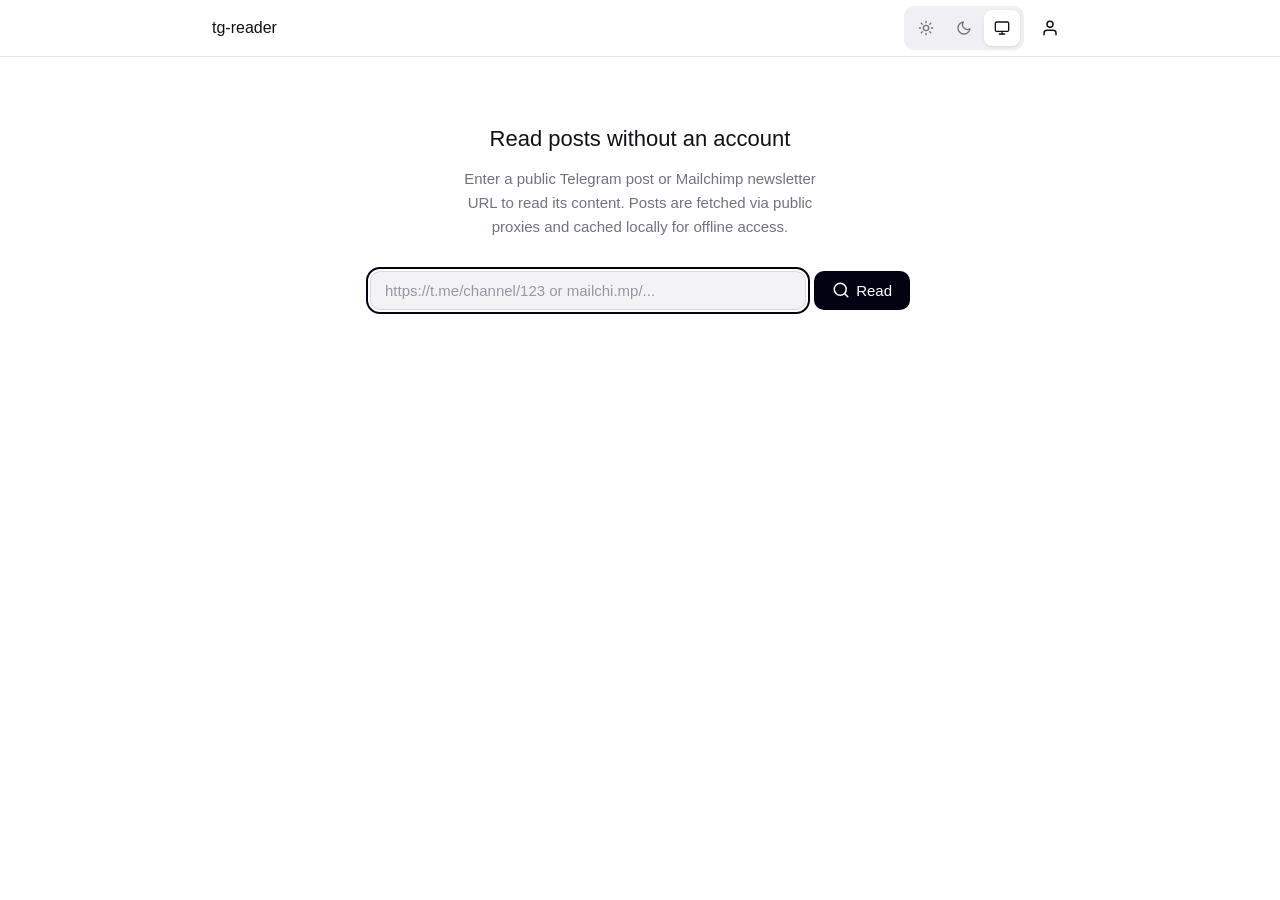
<file: index.html>
<!doctype html>
<html lang="en">
    <head>
        <meta charset="UTF-8" />
        <meta name="viewport" content="width=device-width, initial-scale=1.0" />
        <title>tg-reader</title>
        <link rel="manifest" href="manifest.json" />
        <link rel="stylesheet" href="styles.css" />
        <meta http-equiv="Content-Security-Policy" content="default-src 'none'; script-src 'self'; style-src 'self'; connect-src https://api.codetabs.com https://api.allorigins.win https://thingproxy.freeboard.io; img-src https: data:; media-src https:; worker-src 'self'; manifest-src 'self'; base-uri 'self'; form-action 'none';">
        <link rel="preconnect" href="https://api.codetabs.com">
        <meta name="theme-color" content="#ffffff" media="(prefers-color-scheme: light)">
        <meta name="theme-color" content="#111118" media="(prefers-color-scheme: dark)">
        <script src="js/theme-init.js"></script>
        <link rel="modulepreload" href="js/state.js">
        <link rel="modulepreload" href="js/sources/telegram.js">
        <script type="module" src="js/main.js"></script>
    </head>
    <body>
        <header>
            <div class="header-shell">
                <a class="header-link" id="headerLink" href="/">tg-reader</a>
                <div class="header-actions">
                    <div class="mode-pill hidden" id="modePill" role="group" aria-label="Reading mode">
                        <button class="mode-pill-btn" id="modeDefaultBtn" type="button" aria-pressed="true">Default</button>
                        <button class="mode-pill-btn" id="modeMinimalBtn" type="button" aria-pressed="false">Minimal</button>
                    </div>
                    <div class="theme-pill" role="group" aria-label="Choose theme">
                        <button class="theme-pill-btn" id="themeLightBtn" type="button" aria-label="Light theme" aria-pressed="false">
                            <svg width="16" height="16" viewBox="0 0 24 24" fill="none" stroke="currentColor" stroke-width="2" stroke-linecap="round" stroke-linejoin="round" aria-hidden="true"><circle cx="12" cy="12" r="4"/><path d="M12 2v2M12 20v2M4.93 4.93l1.41 1.41M17.66 17.66l1.41 1.41M2 12h2M20 12h2M6.34 17.66l-1.41 1.41M19.07 4.93l-1.41 1.41"/></svg>
                        </button>
                        <button class="theme-pill-btn" id="themeDarkBtn" type="button" aria-label="Dark theme" aria-pressed="false">
                            <svg width="16" height="16" viewBox="0 0 24 24" fill="none" stroke="currentColor" stroke-width="2" stroke-linecap="round" stroke-linejoin="round" aria-hidden="true"><path d="M21 12.79A9 9 0 1 1 11.21 3 7 7 0 0 0 21 12.79z"/></svg>
                        </button>
                        <button class="theme-pill-btn" id="themeAutoBtn" type="button" aria-label="System theme" aria-pressed="false">
                            <svg width="16" height="16" viewBox="0 0 24 24" fill="none" stroke="currentColor" stroke-width="2" stroke-linecap="round" stroke-linejoin="round" aria-hidden="true"><rect x="2" y="3" width="20" height="14" rx="2"/><line x1="8" y1="21" x2="16" y2="21"/><line x1="12" y1="17" x2="12" y2="21"/></svg>
                        </button>
                    </div>
                    <!-- Mobile cycle buttons (visible < 743px only) -->
                    <button class="cycle-btn mode-cycle-btn hidden" id="modeCycleBtn" type="button" aria-label="Reading mode: default" data-mode="default">
                        <span class="cycle-btn-icon"><svg width="16" height="16" viewBox="0 0 24 24" fill="none" stroke="currentColor" stroke-width="2" stroke-linecap="round" stroke-linejoin="round" aria-hidden="true"><rect x="3" y="3" width="18" height="18" rx="2"/><path d="M3 9h18"/><path d="M9 21V9"/></svg></span>
                        <div class="cycle-pips" aria-hidden="true">
                            <span class="pip"></span>
                            <span class="pip"></span>
                        </div>
                    </button>
                    <button class="cycle-btn theme-cycle-btn" id="themeCycleBtn" type="button" aria-label="Theme: auto" data-theme="auto">
                        <span class="cycle-btn-icon"><svg width="16" height="16" viewBox="0 0 24 24" fill="none" stroke="currentColor" stroke-width="2" stroke-linecap="round" stroke-linejoin="round" aria-hidden="true"><rect x="2" y="3" width="20" height="14" rx="2"/><line x1="8" y1="21" x2="16" y2="21"/><line x1="12" y1="17" x2="12" y2="21"/></svg></span>
                        <div class="cycle-pips" aria-hidden="true">
                            <span class="pip"></span>
                            <span class="pip"></span>
                            <span class="pip"></span>
                        </div>
                    </button>
                    <button class="user-menu-btn" id="userMenuBtn" type="button" aria-label="User menu">
                        <svg width="18" height="18" viewBox="0 0 24 24" fill="none" stroke="currentColor" stroke-width="2" stroke-linecap="round" stroke-linejoin="round" aria-hidden="true"><path d="M20 21v-2a4 4 0 0 0-4-4H8a4 4 0 0 0-4 4v2"/><circle cx="12" cy="7" r="4"/></svg>
                    </button>
                </div>
            </div>
        </header>
        <div id="scrollProgress" class="scroll-progress" aria-hidden="true"></div>
        <section class="hero" aria-label="Post lookup">
            <h1>Read posts without an account</h1>
            <p>
                Enter a public Telegram post or Mailchimp newsletter URL to read
                its content. Posts are fetched via public proxies and cached
                locally for offline access.
            </p>
            <form class="link-input-group" id="heroForm">
                <input
                    type="text"
                    id="homeLink"
                    placeholder="https://t.me/channel/123 or mailchi.mp/..."
                    aria-label="Post URL"
                />
                <button type="submit" class="cta-button" id="goToReaderBtn"><svg width="18" height="18" viewBox="0 0 24 24" fill="none" stroke="currentColor" stroke-width="2" stroke-linecap="round" stroke-linejoin="round" aria-hidden="true"><circle cx="11" cy="11" r="8"/><line x1="21" y1="21" x2="16.65" y2="16.65"/></svg> Read</button>
            </form>
        </section>

        <div class="reader-shell" role="main" aria-label="Post reader">
                <div class="reader-container hidden">
                <form class="link-input-group" id="readerForm">
                    <input
                        type="text"
                        id="telegramLink"
                        placeholder="https://t.me/channel/123 or mailchi.mp/..."
                        aria-label="Post URL"
                    />
                    <button type="submit" id="loadButton" class="primary-button">
                        <svg width="18" height="18" viewBox="0 0 24 24" fill="none" stroke="currentColor" stroke-width="2" stroke-linecap="round" stroke-linejoin="round" aria-hidden="true"><circle cx="11" cy="11" r="8"/><line x1="21" y1="21" x2="16.65" y2="16.65"/></svg>
                        Read
                    </button>
                </form>
                <div id="postDisplay" class="post-content">
                    <button
                        id="edgePrevZone"
                        class="article-edge-nav article-edge-nav--left"
                        type="button"
                        aria-label="Open previous post"
                    ><svg width="20" height="20" viewBox="0 0 24 24" fill="none" stroke="currentColor" stroke-width="2" stroke-linecap="round" stroke-linejoin="round" aria-hidden="true"><polyline points="15 18 9 12 15 6"/></svg></button>
                    <button
                        id="edgeNextZone"
                        class="article-edge-nav article-edge-nav--right"
                        type="button"
                        aria-label="Open next post"
                    ><svg width="20" height="20" viewBox="0 0 24 24" fill="none" stroke="currentColor" stroke-width="2" stroke-linecap="round" stroke-linejoin="round" aria-hidden="true"><polyline points="9 18 15 12 9 6"/></svg></button>
                    <div id="postMeta" class="post-meta"></div>
                    <div id="postBody">
                        <p>
                            Enter a link above and click "Read" to
                            see the content.
                        </p>
                    </div>
                    <div id="postFooter" class="post-footer"></div>
                    <div
                        id="loadingOverlay"
                        class="loading-overlay"
                        aria-live="polite"
                    >
                        <div class="skeleton-post" aria-hidden="true">
                            <div class="skeleton-line skeleton-line--title"></div>
                            <div class="skeleton-line skeleton-line--meta"></div>
                            <div class="skeleton-line skeleton-line--body"></div>
                            <div class="skeleton-line skeleton-line--body"></div>
                            <div class="skeleton-line skeleton-line--body skeleton-line--short"></div>
                            <div class="skeleton-line skeleton-line--body skeleton-line--gap"></div>
                            <div class="skeleton-line skeleton-line--body skeleton-line--short2"></div>
                            <div class="skeleton-footer">
                                <div class="skeleton-line skeleton-line--link"></div>
                                <div class="skeleton-line skeleton-line--link"></div>
                                <div class="skeleton-line skeleton-line--link"></div>
                            </div>
                        </div>
                        <p id="loaderMessage" class="sr-only">Loading…</p>
                        <p id="fallbackCountdown" class="sr-only"></p>
                    </div>
                </div>
                <div
                    id="errorMessage"
                    class="error-message"
                    aria-live="polite"
                    style="display: none"
                ></div>
            </div>
        </div>
        <footer></footer>
    </body>
</html>
</file>
<file: styles.css>
/* === Design Tokens === */
:root {
    --background: #ffffff;
    --foreground: #111118;
    --muted-foreground: #717182;
    --secondary: #f0f0f4;
    --primary: #030213;
    --primary-foreground: #ffffff;
    --border: rgba(0, 0, 0, 0.1);
    --radius: 0.625rem;
    --input-bg: #f3f3f5;
    --reader-font-size: 1rem;
    --reader-line-height: 1.75;
    --reader-max-measure: 68ch;
}

/* === Base === */
*,
*::before,
*::after {
    box-sizing: border-box;
}

.hidden {
    display: none !important;
}

.sr-only {
    position: absolute;
    width: 1px;
    height: 1px;
    padding: 0;
    margin: -1px;
    overflow: hidden;
    clip: rect(0, 0, 0, 0);
    white-space: nowrap;
    border: 0;
}

body {
    font-family:
        -apple-system,
        BlinkMacSystemFont,
        "Segoe UI",
        Roboto,
        Helvetica,
        Arial,
        sans-serif;
    color: var(--foreground);
    background: var(--background);
    margin: 0;
    padding: 0;
    line-height: 1.6;
    min-height: 100vh;
}

/* === Header === */
header {
    background: var(--background);
    border-bottom: 1px solid var(--border);
    position: sticky;
    top: 0;
    z-index: 10;
}

.scroll-progress {
    position: sticky;
    top: 3.5rem;
    left: 0;
    width: 0%;
    height: 3px;
    background: #ff5335;
    z-index: 9;
    transition: width 0.1s linear;
}

.header-shell {
    max-width: 896px;
    margin: 0 auto;
    padding: 0 1.25rem;
    height: 3.5rem;
    display: flex;
    align-items: center;
    justify-content: space-between;
    gap: 1rem;
}

.header-link {
    font-size: 1rem;
    font-weight: 500;
    color: var(--foreground);
    text-decoration: none;
    flex-shrink: 0;
}

.header-actions {
    display: flex;
    align-items: center;
    gap: 0.5rem;
}

/* === Mode Pill === */
.mode-pill {
    display: inline-flex;
    align-items: center;
    gap: 2px;
    background: var(--secondary);
    padding: 4px;
    border-radius: 10px;
}

.mode-pill-btn {
    padding: 0.25rem 0.75rem;
    height: 2rem;
    border: none;
    background: transparent;
    color: var(--foreground);
    border-radius: 8px;
    cursor: pointer;
    font-size: 0.8125rem;
    font-weight: 500;
    transition: background 0.15s;
    line-height: 1;
    white-space: nowrap;
}

.mode-pill-btn[aria-pressed="true"] {
    background: var(--background);
    box-shadow: 0 1px 3px rgba(0, 0, 0, 0.1);
}

.mode-pill-btn:focus-visible {
    outline: 2px solid var(--primary);
    outline-offset: 2px;
}

/* === Theme Pill === */
.theme-pill {
    display: inline-flex;
    align-items: center;
    gap: 2px;
    background: var(--secondary);
    padding: 4px;
    border-radius: 10px;
}

.theme-pill-btn {
    width: 2.25rem;
    height: 2.25rem;
    border: none;
    background: transparent;
    color: var(--foreground);
    border-radius: 8px;
    cursor: pointer;
    display: flex;
    align-items: center;
    justify-content: center;
    transition: background 0.15s;
    opacity: 0.55;
    padding: 0;
}

.theme-pill-btn[aria-pressed="true"] {
    background: var(--background);
    box-shadow: 0 1px 3px rgba(0, 0, 0, 0.1);
    opacity: 1;
}

.theme-pill-btn:hover {
    opacity: 1;
}

.theme-pill-btn:focus-visible {
    outline: 2px solid var(--primary);
    outline-offset: 2px;
}

/* === Mobile Cycle Buttons (hidden on desktop, visible < 743px) === */
.cycle-btn {
    display: none;
    flex-direction: column;
    align-items: center;
    justify-content: center;
    position: relative;
    height: 2.25rem;
    padding: 0 0.5rem;
    overflow: visible;
    border: none;
    background: transparent;
    color: var(--muted-foreground);
    cursor: pointer;
    border-radius: var(--radius);
    transition: color 0.15s;
}

.cycle-btn:hover {
    color: var(--foreground);
}

.cycle-btn-icon {
    display: flex;
    align-items: center;
    justify-content: center;
}

.cycle-pips {
    position: absolute;
    bottom: -0.25rem;
    left: 50%;
    transform: translateX(-50%);
    display: flex;
    gap: 3px;
    align-items: center;
}

.pip {
    width: 4px;
    height: 4px;
    border-radius: 50%;
    background: var(--muted-foreground);
    opacity: 0.3;
    transition: opacity 0.15s, background 0.15s;
}

/* Active pip via data-theme / data-mode attribute */
.theme-cycle-btn[data-theme="light"] .pip:nth-child(1),
.theme-cycle-btn[data-theme="dark"] .pip:nth-child(2),
.theme-cycle-btn[data-theme="auto"] .pip:nth-child(3),
.mode-cycle-btn[data-mode="default"] .pip:nth-child(1),
.mode-cycle-btn[data-mode="minimal"] .pip:nth-child(2) {
    background: var(--foreground);
    opacity: 1;
}

/* === User Menu Button === */
.user-menu-btn {
    width: 2.25rem;
    height: 2.25rem;
    border: none;
    background: transparent;
    color: var(--foreground);
    border-radius: 0.5rem;
    cursor: pointer;
    display: flex;
    align-items: center;
    justify-content: center;
    transition: background 0.15s;
    padding: 0;
    align-self: center;
}

.user-menu-btn:hover {
    background: var(--secondary);
}

.user-menu-btn:focus-visible {
    outline: 2px solid var(--primary);
    outline-offset: 2px;
}

/* === Hero === */
.hero {
    max-width: 640px;
    margin: 0 auto;
    padding: 4rem 1.25rem 2rem;
    text-align: center;
}

.hero h1 {
    font-size: 1.375rem;
    font-weight: 500;
    margin: 0 0 0.75rem;
    color: var(--foreground);
    line-height: 1.4;
}

.hero p {
    font-size: 0.9375rem;
    color: var(--muted-foreground);
    margin: 0 auto 2rem;
    max-width: 44ch;
    line-height: 1.6;
}

.hero .link-input-group {
    max-width: 540px;
    margin-left: auto;
    margin-right: auto;
}

/* === Reader Shell === */
.reader-shell {
    position: relative;
    max-width: 896px;
    margin: 0 auto;
    padding: 0 1.25rem;
}

/* === Reader Container (flat, no card) === */
.reader-container {
    position: relative;
    padding: 1.5rem 0;
}

/* === Inputs / URL Row === */
.link-input-group {
    display: flex;
    gap: 0.5rem;
    margin-bottom: 1.25rem;
}

.link-input-group input {
    flex: 1;
    padding: 0.625rem 0.875rem;
    border: 1px solid var(--border);
    border-radius: var(--radius);
    font-size: 0.9375rem;
    background: var(--input-bg);
    color: var(--foreground);
    min-width: 0;
}

.link-input-group input:focus-visible {
    outline: 2px solid var(--primary);
    outline-offset: 2px;
}

.link-input-group input::placeholder {
    color: var(--muted-foreground);
    opacity: 0.7;
}

.link-input-group button {
    flex: 0 0 auto;
}

/* === Buttons === */
.primary-button,
.cta-button {
    padding: 0.625rem 1.125rem;
    background: var(--primary);
    color: var(--primary-foreground);
    border: none;
    border-radius: var(--radius);
    cursor: pointer;
    font-size: 0.9375rem;
    font-weight: 500;
    transition: opacity 0.15s;
    white-space: nowrap;
    display: inline-flex;
    align-items: center;
    gap: 0.375rem;
}

.primary-button:hover:not(:disabled),
.cta-button:hover:not(:disabled) {
    opacity: 0.85;
}

.primary-button:disabled,
.cta-button:disabled {
    opacity: 0.4;
    cursor: not-allowed;
}

.primary-button:focus-visible,
.cta-button:focus-visible {
    outline: 2px solid var(--primary);
    outline-offset: 3px;
}

/* === Post Content === */
.post-content {
    position: relative;
    max-width: 640px;
    margin: 0 auto;
    padding-top: 0.25rem;
    text-align: left;
    color: var(--foreground);
    padding-bottom: 3rem;
}

/* === Article Edge Nav === */
.article-edge-nav {
    display: none;
    position: fixed;
    align-items: center;
    justify-content: center;
    transform: translateY(-50%);
    pointer-events: auto;
    overflow: visible;
    color: var(--foreground);
    z-index: 40;
    opacity: 0.4;
    transition: opacity 0.2s;
    cursor: pointer;
    border: none;
    background: transparent;
    padding: 0;
}

.article-edge-nav:hover:not(:disabled) { opacity: 1; }
.article-edge-nav:disabled { opacity: 0.12; cursor: not-allowed; }
.article-edge-nav:focus-visible {
    outline: 2px solid var(--primary);
    outline-offset: 2px;
}

/* Tablet + Desktop: circular button with backdrop */
@media (min-width: 743px) {
    .article-edge-nav {
        display: flex;
        top: 50%;
        width: 2.75rem;
        height: 2.75rem;
        border-radius: 50%;
        background: color-mix(in srgb, var(--background) 85%, transparent);
        border: 1px solid var(--border);
        backdrop-filter: blur(8px);
        -webkit-backdrop-filter: blur(8px);
    }
}

/* Tablet positioning */
@media (min-width: 743px) and (max-width: 1023px) {
    .article-edge-nav--left { left: 0.5rem; }
    .article-edge-nav--right { right: 0.5rem; }
}

/* Desktop positioning (near text column) */
@media (min-width: 1024px) {
    .article-edge-nav--left { left: calc(50% - 24rem); }
    .article-edge-nav--right { right: calc(50% - 24rem); }
}

/* Mobile: bare SVG arrows */
@media (max-width: 742px) {
    .article-edge-nav {
        display: flex;
        top: 75%;
        top: 75svh;
        will-change: transform;
        width: auto;
        height: auto;
        padding: 0.25rem;
    }
    .article-edge-nav--left { left: -0.375rem; }
    .article-edge-nav--right { right: -0.375rem; }
    .article-edge-nav:active { opacity: 1; }
}

/* === Post Meta === */
.post-meta {
    margin-bottom: 1rem;
}

.post-meta__left {
    display: flex;
    flex-direction: column;
    gap: 0.2rem;
}

.post-meta__left-title {
    font-size: 1.125rem;
    font-weight: 500;
    margin: 0;
    color: var(--foreground);
}

.post-meta__left-subline {
    margin: 0;
    font-size: 0.875rem;
    color: var(--muted-foreground);
}

/* === Reply Banner === */
.reply-banner {
    border-left: 4px solid var(--border);
    background: var(--secondary);
    padding: 0.625rem 0.875rem;
    border-radius: 0 var(--radius) var(--radius) 0;
    margin-bottom: 1rem;
    color: var(--foreground);
    font-size: 0.9375rem;
}

.reply-banner__meta {
    font-size: 0.8rem;
    color: var(--muted-foreground);
    margin-bottom: 0.25rem;
    display: flex;
    align-items: center;
    gap: 0.35rem;
}

.reply-banner__text {
    font-weight: 500;
}

/* === Post Text === */
.post-content .text-block {
    line-height: var(--reader-line-height);
    font-size: var(--reader-font-size);
    word-break: break-word;
    color: var(--foreground);
    max-width: var(--reader-max-measure);
}
#postBody[data-source="telegram"] .text-block {
    white-space: pre-wrap;
}

.post-content h1,
.post-content h2,
.post-content h3 {
    color: var(--foreground);
    margin: 1.5rem 0 0.5rem;
    font-weight: 700;
}
.post-content h1 { font-size: 1.5rem; }
.post-content h2 { font-size: 1.25rem; }
.post-content h3 { font-size: 1.125rem; }
.post-content h1:first-child,
.post-content h2:first-child,
.post-content h3:first-child { margin-top: 0; }

.post-content h2[id] {
    cursor: pointer;
    scroll-margin-top: 4rem;
}

.post-content h2[id]:hover {
    color: var(--muted-foreground);
}

.post-content hr {
    border: none;
    border-top: 3px solid var(--border);
    margin: 0.75rem 0 0.25rem;
}

.post-content hr[data-divider="accent"] {
    border-top-color: #ff5335;
}

.post-content hr[data-divider="muted"] {
    border-top-width: 2px;
    border-top-color: #eaeaea;
}

.post-content .text-block + .text-block {
    margin-top: 0;
}

.post-content [data-align="center"] { text-align: center; }
.post-content [data-align="right"] { text-align: right; }
.post-content [data-align="left"] { text-align: left; }

.post-content img {
    max-width: 100%;
    height: auto;
    display: block;
    margin: 1.25rem auto;
    border-radius: var(--radius);
    cursor: pointer;
    transition: opacity 0.15s;
}

.post-content img:hover {
    opacity: 0.92;
}

.post-content video {
    max-width: 100%;
    width: 100%;
    height: auto;
    display: block;
    margin: 1.25rem auto;
    border-radius: var(--radius);
    background: #000;
}

.post-content a {
    color: var(--foreground);
    text-decoration: underline;
    text-underline-offset: 2px;
    text-decoration-color: rgba(0, 0, 0, 0.2);
    transition: text-decoration-color 0.15s;
}

.post-content a:hover {
    text-decoration-color: var(--foreground);
}

#postBody[data-source="newsletter"] .post-content {
    font-family: Georgia, Times, "Times New Roman", serif;
}

#postBody[data-source="newsletter"] .img-caption {
    font-size: 0.875rem;
    color: var(--muted-foreground);
    margin-top: -0.75rem;
}

#postBody[data-source="newsletter"] a {
    color: var(--link-color, #ff5335);
    font-weight: 700;
    text-decoration: none;
}

#postBody[data-source="newsletter"] a:hover {
    text-decoration: underline;
}

#postBody[data-source="newsletter"] br {
    display: inline;
    content: none;
    margin: 0;
}

.section-nav {
    display: flex;
    flex-wrap: wrap;
    gap: 0.5rem;
    padding: 0.75rem 0;
    margin-bottom: 0.5rem;
    border-bottom: 1px solid var(--border);
}

.section-nav a {
    display: inline-block;
    padding: 0.25rem 0.75rem;
    font-size: 0.8125rem;
    font-weight: 600;
    color: var(--muted-foreground);
    background: var(--secondary);
    border-radius: 1rem;
    text-decoration: none;
    transition: color 0.15s, background 0.15s;
}

.section-nav a:hover {
    color: var(--foreground);
    background: var(--border);
}

.post-content b,
.post-content strong {
    font-weight: 700;
}

.post-content br {
    display: block;
    content: "";
    margin-top: 0.5rem;
}

/* === Post Footer === */
.post-footer {
    margin-top: 1.5rem;
    padding-top: 1rem;
    border-top: 1px solid var(--border);
    display: flex;
    flex-direction: column;
    gap: 0.5rem;
    font-size: 0.875rem;
}

.post-footer__info {
    color: var(--muted-foreground);
    font-size: 0.8125rem;
}

.post-footer__link-wrap {
    display: flex;
    gap: 1.25rem;
    flex-wrap: wrap;
    margin-top: 0.125rem;
}

.post-footer__link {
    font-size: 0.875rem;
    color: var(--muted-foreground);
    display: inline-flex;
    align-items: center;
    gap: 0.25rem;
}

.post-footer__link a {
    color: var(--foreground);
    text-decoration: none;
    display: inline-flex;
    align-items: center;
    gap: 0.3rem;
    border-bottom: 1px solid transparent;
    transition: border-color 0.15s;
}

.post-footer__link a:hover {
    border-color: var(--foreground);
}

.post-footer__link a:focus-visible {
    outline: 2px solid var(--primary);
    outline-offset: 2px;
    border-radius: 2px;
}

/* === Loading Skeleton === */
.loading-overlay {
    position: absolute;
    inset: 0;
    background: var(--background);
    display: none;
    padding-top: 0.25rem;
    z-index: 5;
}

.loading-overlay.active {
    display: block;
}

.skeleton-post {
    max-width: 640px;
}

.skeleton-line {
    height: 0.875rem;
    background: var(--secondary);
    border-radius: 4px;
    margin-bottom: 0.75rem;
    animation: skeleton-pulse 1.6s ease-in-out infinite;
}

.skeleton-line--title {
    height: 1.125rem;
    width: 32%;
    margin-bottom: 0.35rem;
}

.skeleton-line--meta {
    width: 18%;
    margin-bottom: 1.5rem;
    height: 0.75rem;
}

.skeleton-line--body {
    width: 100%;
}

.skeleton-line--short {
    width: 75%;
}

.skeleton-line--gap {
    margin-top: 1rem;
}

.skeleton-line--short2 {
    width: 55%;
}

.skeleton-footer {
    margin-top: 1.5rem;
    padding-top: 1rem;
    border-top: 1px solid var(--border);
    display: flex;
    gap: 1.25rem;
}

.skeleton-line--link {
    width: 6rem;
    height: 0.75rem;
    margin-bottom: 0;
}

@keyframes skeleton-pulse {
    0%,
    100% {
        opacity: 1;
    }
    50% {
        opacity: 0.4;
    }
}

/* === Status / Error Message === */
.error-message {
    display: none;
    max-width: 640px;
    margin: 3rem auto 0;
    padding: 2rem 1.5rem;
    text-align: center;
    color: var(--muted-foreground);
    font-size: 0.9375rem;
}

.error-message .status-icon {
    width: 3rem;
    height: 3rem;
    border-radius: 50%;
    background: var(--secondary);
    display: flex;
    align-items: center;
    justify-content: center;
    margin: 0 auto 1rem;
}

.error-message p {
    margin: 0;
}

.error-message.info {
    background: var(--secondary);
    border: 1px solid var(--border);
    border-radius: var(--radius);
    margin: 0 0 1.25rem;
    padding: 0.75rem 1rem;
    text-align: left;
    font-size: 0.875rem;
    color: var(--muted-foreground);
    display: flex;
    align-items: flex-start;
    gap: 0.625rem;
}

.error-message.info .status-icon {
    width: auto;
    height: auto;
    background: transparent;
    border-radius: 0;
    margin: 0;
    flex-shrink: 0;
    margin-top: 1px;
}

/* === Footer === */
footer {
    text-align: center;
    padding: 2rem 1.25rem;
    font-size: 0.875rem;
    color: var(--muted-foreground);
    max-width: 896px;
    margin: 0 auto;
}

/* === Dark Theme === */
:root[data-theme="dark"] {
    --background: #111118;
    --foreground: #f0f0f5;
    --muted-foreground: #9090a0;
    --secondary: #1e1e26;
    --primary: #f0f0f5;
    --primary-foreground: #111118;
    --border: rgba(255, 255, 255, 0.08);
    --input-bg: #1a1a22;
}

:root[data-theme="dark"] .post-content a {
    text-decoration-color: rgba(255, 255, 255, 0.15);
}

:root[data-theme="dark"] .post-content a:hover {
    text-decoration-color: var(--foreground);
}


/* === Minimal Mode === */
@media (max-width: 742px) {
    :root[data-reader-minimal="true"] header {
        position: relative;
    }
}

:root[data-reader-minimal="true"] .reader-container > .link-input-group,
:root[data-reader-minimal="true"] .post-footer,
:root[data-reader-minimal="true"] .reply-banner__meta {
    display: none !important;
}

:root[data-reader-minimal="true"] .post-meta__left-title {
    display: none;
}

:root[data-reader-minimal="true"] .post-meta__left-subline {
    margin-top: 0;
    font-size: 0.875rem;
    font-weight: 500;
    color: var(--muted-foreground);
}

:root[data-reader-minimal="true"] .post-content {
    padding-top: 0.125rem;
}

/* === Reduced Motion === */
@media (prefers-reduced-motion: reduce) {
    *,
    *::before,
    *::after {
        animation-duration: 0.01ms !important;
        animation-iteration-count: 1 !important;
        transition-duration: 0.01ms !important;
    }
}

/* === Mobile === */
@media (max-width: 640px) {
    footer {
        padding: 1.5rem 1rem;
    }

    .reader-shell {
        padding-left: 0;
        padding-right: 0;
    }

    .reader-container {
        padding-left: 0;
        padding-right: 0;
    }

    .post-content {
        padding-left: 1rem;
        padding-right: 1rem;
    }

    .reader-container .link-input-group {
        padding-left: 1rem;
        padding-right: 1rem;
    }

    .hero {
        padding-top: 2.5rem;
    }

}

@media (max-width: 360px) {
    .header-shell {
        padding: 0 0.75rem;
    }
}

/* Show cycle buttons, hide pills on tablet and mobile (< 1024px) */
@media (max-width: 1023px) {
    .cycle-btn {
        display: flex;
    }

    .theme-pill {
        display: none;
    }

    /* Mode pill: override its JS-toggled visibility — cycle button handles it */
    .mode-pill {
        display: none !important;
    }
}
</file>
